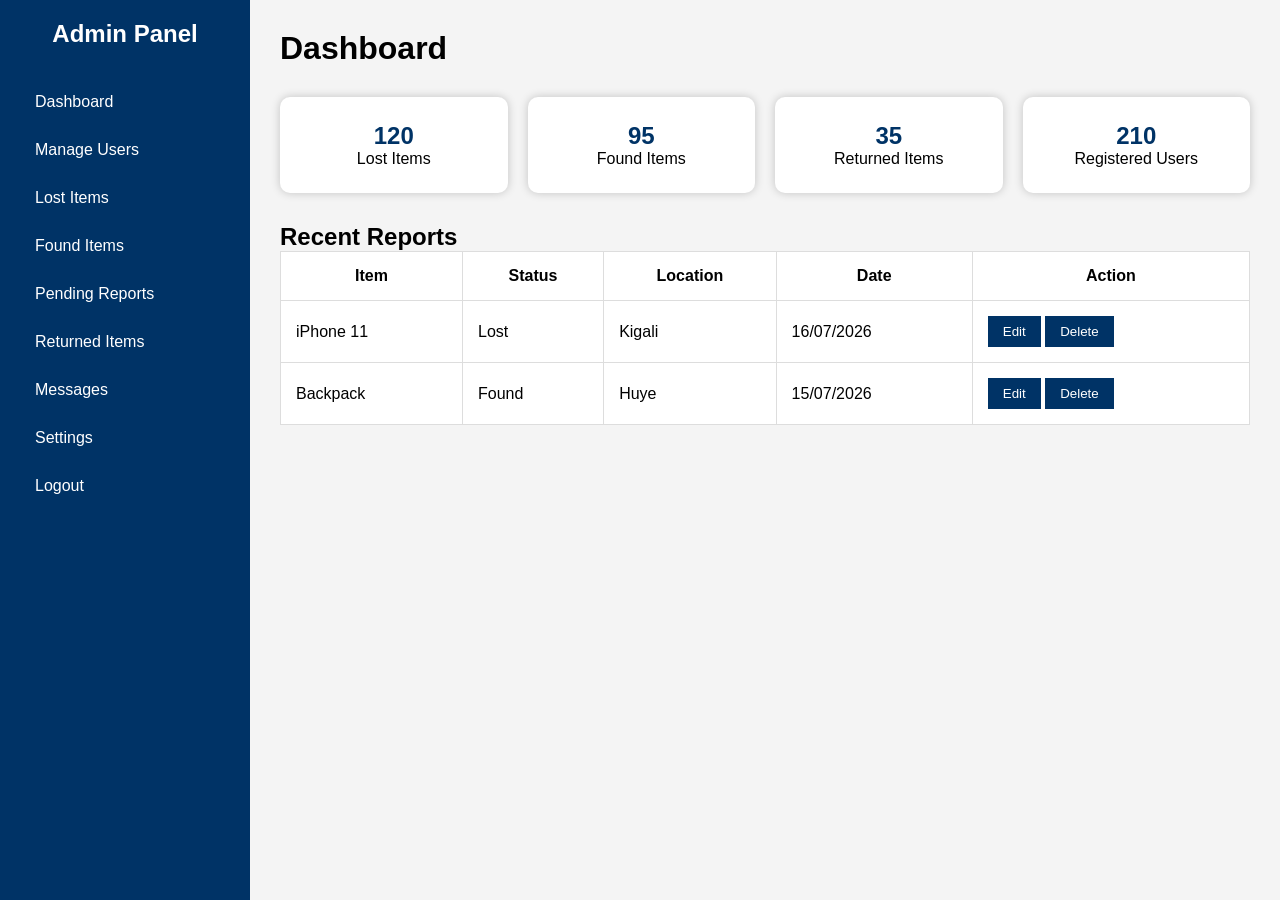
<file: dashboard.html>
<!DOCTYPE html>
<html>

<head>
    <title>Admin Dashboard</title>
    <link rel="stylesheet" href="styles/dashboard.css">
</head>

<body>

    <div class="sidebar">

        <h2>Admin Panel</h2>

        <ul>

            <li>Dashboard</li>
            <li>Manage Users</li>
            <li>Lost Items</li>
            <li>Found Items</li>
            <li>Pending Reports</li>
            <li>Returned Items</li>
            <li>Messages</li>
            <li>Settings</li>
            <li>Logout</li>

        </ul>

    </div>


    <div class="main-content">

        <h1>Dashboard</h1>

        <div class="cards">

            <div class="card">
                <h2>120</h2>
                <p>Lost Items</p>
            </div>

            <div class="card">
                <h2>95</h2>
                <p>Found Items</p>
            </div>

            <div class="card">
                <h2>35</h2>
                <p>Returned Items</p>
            </div>

            <div class="card">
                <h2>210</h2>
                <p>Registered Users</p>
            </div>

        </div>


        <h2>Recent Reports</h2>

        <table>

            <tr>
                <th>Item</th>
                <th>Status</th>
                <th>Location</th>
                <th>Date</th>
                <th>Action</th>
            </tr>

            <tr>
                <td>iPhone 11</td>
                <td>Lost</td>
                <td>Kigali</td>
                <td>16/07/2026</td>
                <td>
                    <button>Edit</button>
                    <button>Delete</button>
                </td>
            </tr>

            <tr>
                <td>Backpack</td>
                <td>Found</td>
                <td>Huye</td>
                <td>15/07/2026</td>
                <td>
                    <button>Edit</button>
                    <button>Delete</button>
                </td>
            </tr>

        </table>

    </div>

</body>

</html>
</file>
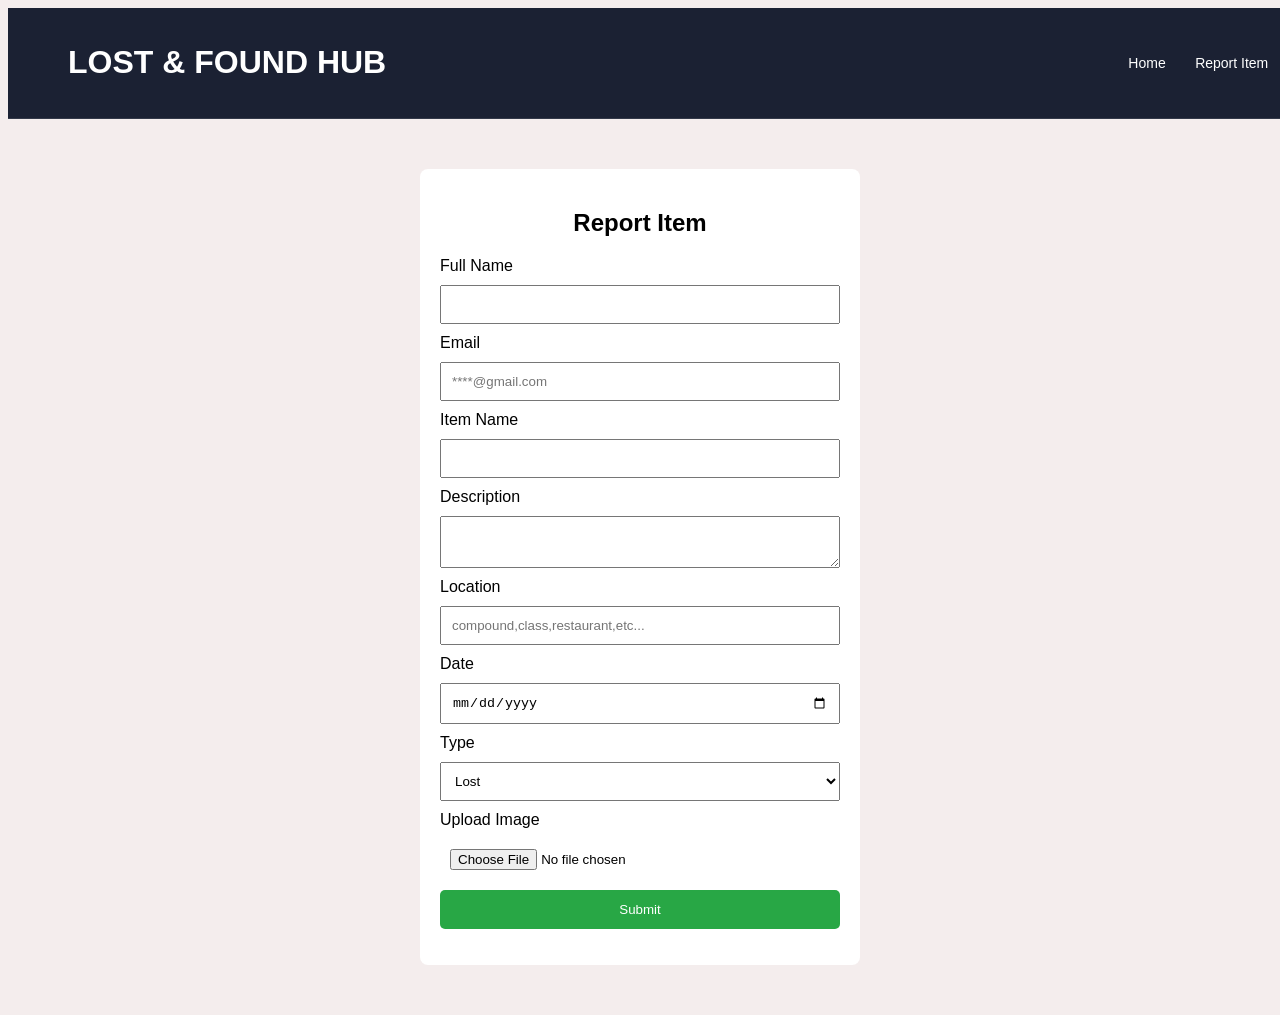
<file: Report.html>
<html>

<head>
    <title>Report Item</title>

    <link rel="stylesheet" href="styles/reportstyle.css">

</head>

<body>
    <div class="navbar">
        <h1>LOST & FOUND HUB</h1>
        <div>
            <a href="index.html">Home</a>
            <a href="#" target="_self">Report Item</a>
            <a href="login.html" target="_blank">Login</a>
        </div>
    </div>

    <div class="form-container">
        <h2>Report Item</h2>

        <form onsubmit="return submitReport()">
            <label>Full Name</label>
            <input type="text" required>

            <label>Email</label>
            <input type="email" required placeholder="****@gmail.com">

            <label>Item Name</label>
            <input type="text" required>

            <label>Description</label>
            <textarea required></textarea>

            <label>Location</label>
            <input type="text" required placeholder="compound,class,restaurant,etc...">

            <label>Date</label>
            <input type="date" required>

            <label>Type</label>
            <select>
                <option>Lost</option>
                <option>Found</option>
            </select>

            <label>Upload Image</label>
            <input type="file" onchange="previewImage(event)">

            <img id="preview" width="200">

            <button type="submit">Submit</button>
        </form>
    </div>
    <script src="javascript/script.js"></script>
</body>

</html>
</file>
<file: styles/dashboard.css>
* {
    margin: 0;
    padding: 0;
    box-sizing: border-box;
    font-family: Arial;
}

body {
    display: flex;
    background: #f4f4f4;
}

.sidebar {
    width: 250px;
    height: 100vh;
    background: #003366;
    color: white;
    padding: 20px;
}

.sidebar h2 {
    text-align: center;
    margin-bottom: 30px;
}

.sidebar ul {
    list-style: none;
}

.sidebar li {
    padding: 15px;
    cursor: pointer;
}

.sidebar li:hover {
    background: #0055aa;
}

.main-content {
    flex: 1;
    padding: 30px;
}

.cards {
    display: grid;
    grid-template-columns: repeat(4, 1fr);
    gap: 20px;
    margin: 30px 0;
}

.card {
    background: white;
    padding: 25px;
    border-radius: 10px;
    text-align: center;
    box-shadow: 0 0 10px rgba(0, 0, 0, .2);
}

.card h2 {
    color: #003366;
}

table {
    width: 100%;
    background: white;
    border-collapse: collapse;
}

table th,
table td {
    padding: 15px;
    border: 1px solid #ddd;
}

button {
    padding: 8px 15px;
    border: none;
    background: #003366;
    color: white;
    cursor: pointer;
}
</file>
<file: styles/reportstyle.css>
body {

     background-color: rgb(244, 237, 237);
     font-family: Arial, sans-serif;
     color: white;


 }

 .form-container {
     width: 400px;
     margin: 50px auto;
     background: white;
     color: black;
     padding: 20px;
     border-radius: 8px;

 }

 h2 {
     text-align: center;
 }

 input,
 textarea,
 select {
     width: 100%;
     padding: 10px;
     margin: 10px 0;
 }

 button {
     width: 100%;
     padding: 12px;
     background-color: #28a745;
     color: white;
     border: none;
     border-radius: 5px;
 }

 button:hover {
     background-color: #0f3a4b;

 }

 .navbar {
     position: sticky;
     top: 0;
     width: 100%;
     background: rgba(15, 23, 42, 0.95);
     display: flex;
     justify-content: space-between;
     align-items: center;
     padding: 15px 60px;
     border-bottom: 1px solid rgba(255, 255, 255, 0.1);
     z-index: 1000;
 }

 .navbar a {
     color: white;
     text-decoration: none;
     margin-left: 25px;
     font-size: 14px;
 }

 .navbar a:hover {
     color: #38bdf8;
 }
</file>
